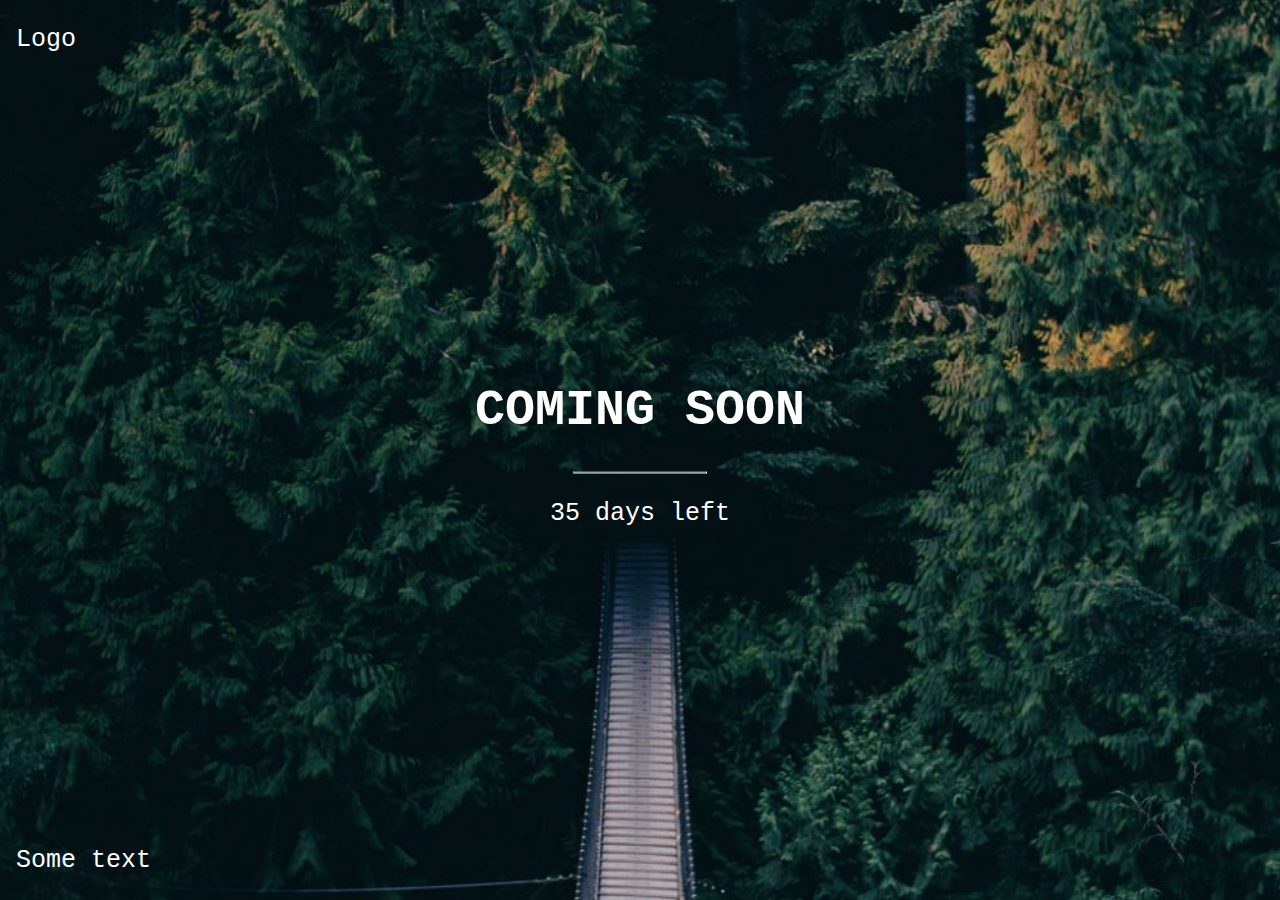
<file: blog/how-to-build-lambda.html>
<!DOCTYPE html>
<html>
<style>
    body,
    html {
        height: 100%;
        margin: 0;
    }

    .bgimg {
        background-image: url('./forestbridge.jpg');
        height: 100%;
        background-position: center;
        background-size: cover;
        position: relative;
        color: white;
        font-family: "Courier New", Courier, monospace;
        font-size: 25px;
    }

    .topleft {
        position: absolute;
        top: 0;
        left: 16px;
    }

    .bottomleft {
        position: absolute;
        bottom: 0;
        left: 16px;
    }

    .middle {
        position: absolute;
        top: 50%;
        left: 50%;
        transform: translate(-50%, -50%);
        text-align: center;
    }

    hr {
        margin: auto;
        width: 40%;
    }
</style>

<body>

    <div class="bgimg">
        <div class="topleft">
            <p>Logo</p>
        </div>
        <div class="middle">
            <h1>COMING SOON</h1>
            <hr>
            <p>35 days left</p>
        </div>
        <div class="bottomleft">
            <p>Some text</p>
        </div>
    </div>

</body>

</html>
</file>
